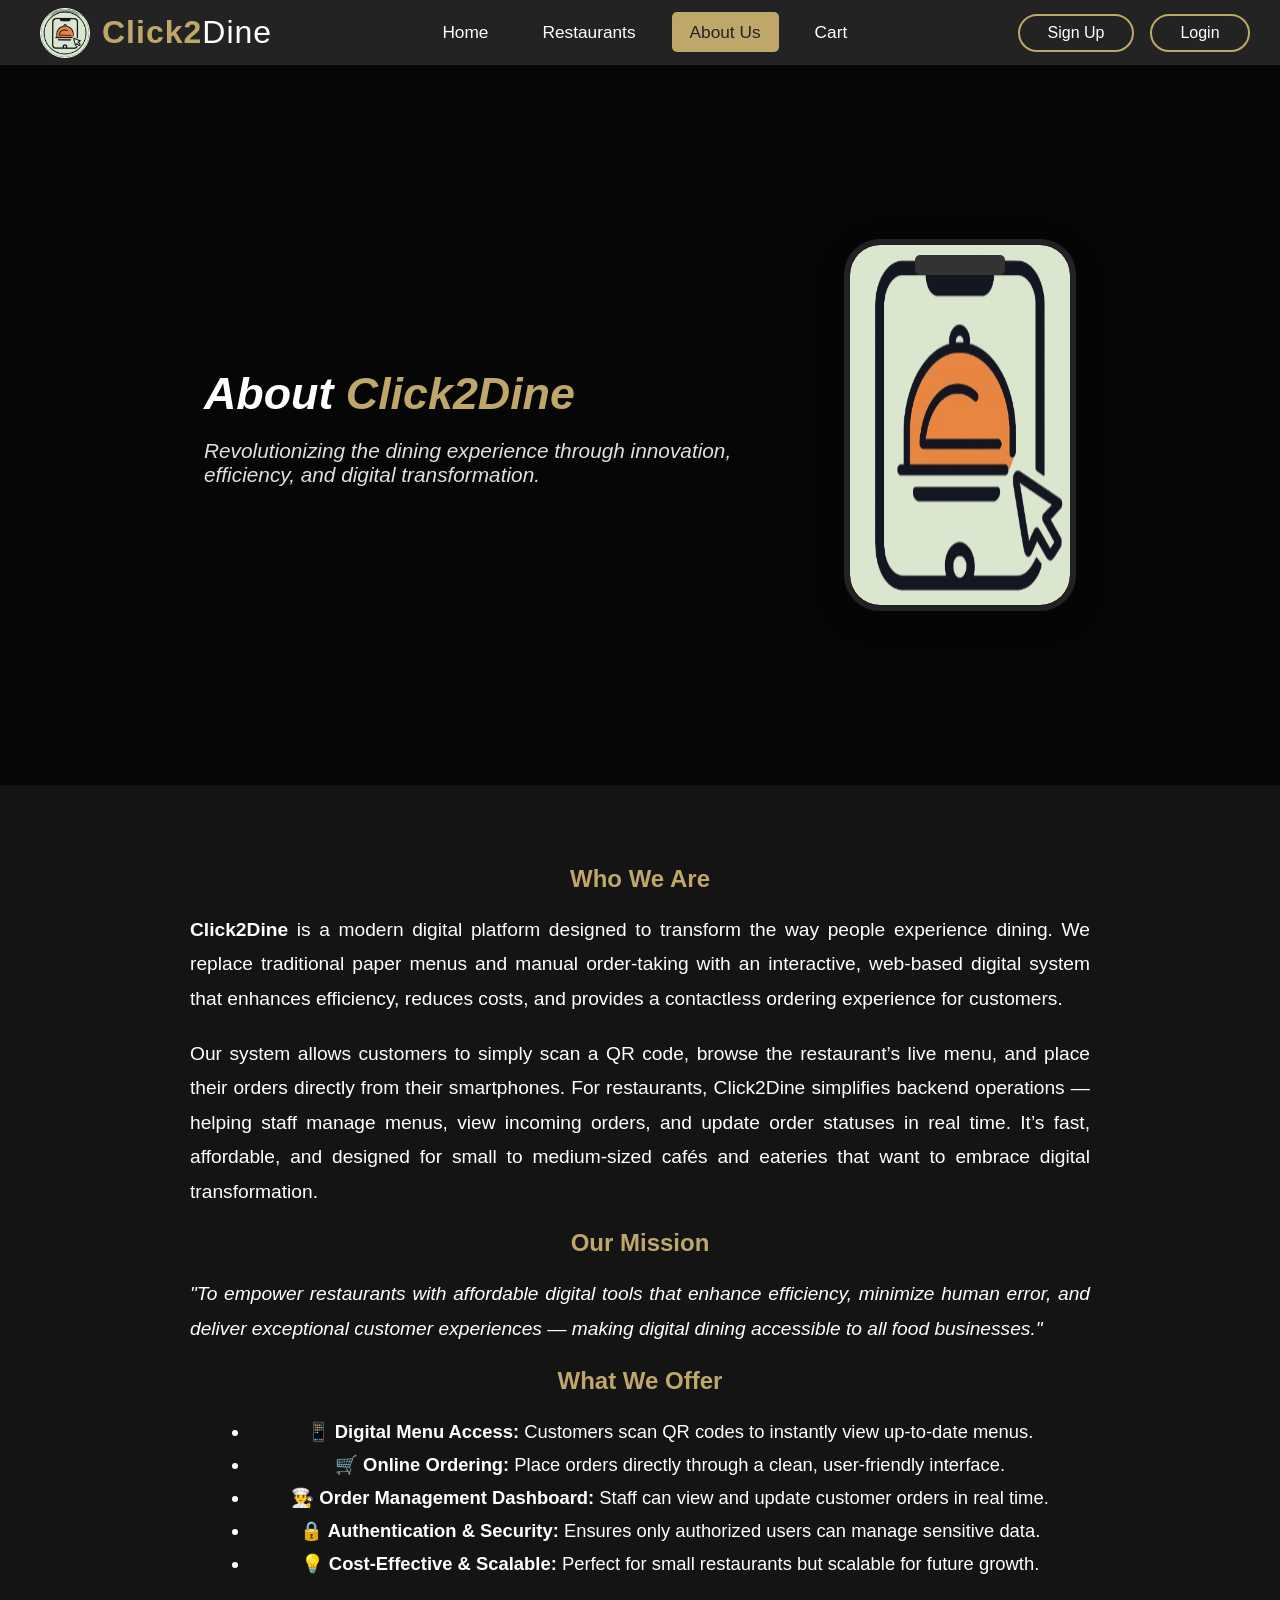
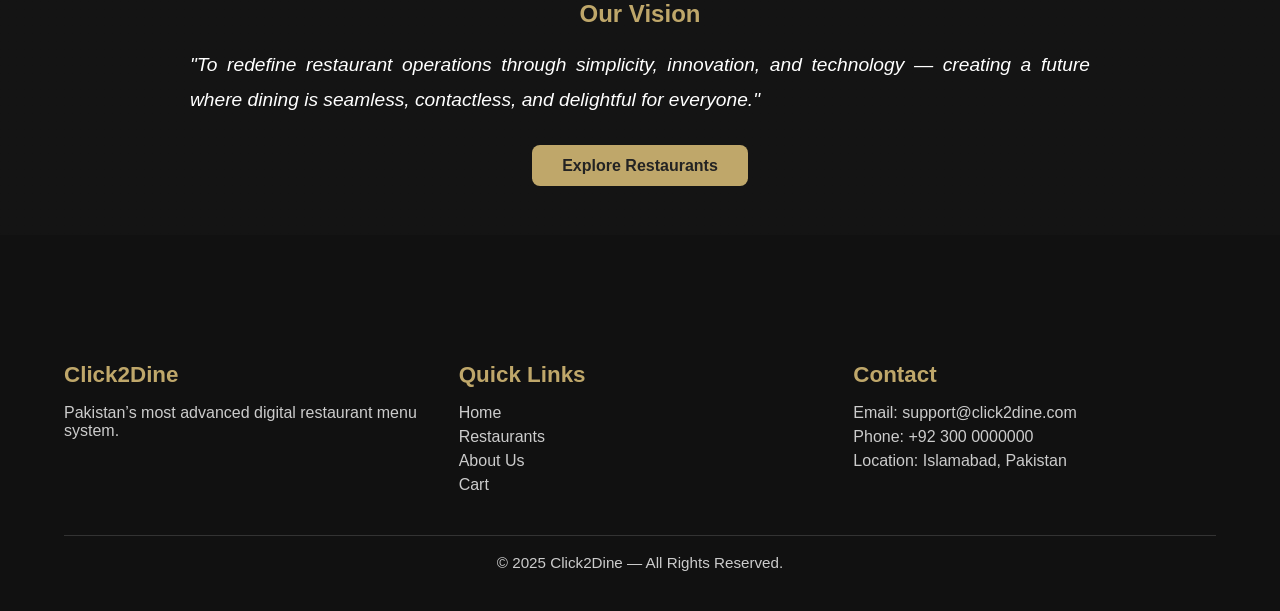
<file: aboutus.html>
<!DOCTYPE html>
<html lang="en">
<head>
  <meta charset="UTF-8" />
  <meta name="viewport" content="width=device-width, initial-scale=1.0" />
  <title>Click2Dine - About Us</title>
  <link rel="stylesheet" href="us.css" />
  <link rel="stylesheet" href="https://cdnjs.cloudflare.com/ajax/libs/font-awesome/6.0.0/css/all.min.css" />
</head>

<body>
  <!-- Navbar -->
  <nav class="navbar">
    <div class="logo">
      <img
        class="logo-icon"
        src="x.jpg" 
        alt="logo"
      />
      <span style="color: #bfa76a; font-weight: 700">Click2</span>
      <span style="color: #fff; font-weight: 400">Dine</span>
    </div>
    <nav>
      <ul>
        <li><a href="index.html">Home</a></li>
        <li><a href="restaurants.html">Restaurants</a></li>
        <li><a href="aboutus.html" class="active">About Us</a></li>
        <li><a href="cart.html">Cart</a></li>
      </ul>
    </nav>
    <div class="nav-actions">
      <button class="nav-btn">Sign Up</button>
      <button class="nav-btn">Login</button>
    </div>
  </nav>

  <!-- Hero Section -->
  <section class="hero">
    <div class="overlay"></div>
    <div class="hero-content">
      <h1 class="hero-title"><i>About <span style="color: #bfa76a;">Click2Dine</span></i></h1>
      <p class="hero-desc"><i>Revolutionizing the dining experience through innovation, efficiency, and digital transformation.</i></p>
    </div>

    <div class="hero-img phone-mockup">
      <img src="C2D.jpg" alt="Click2Dine Preview">
      <div class="phone-notch"></div>
    </div>
  </section>

  <!-- About Us Main Content -->
  <section class="about-section">
    <div class="about-container">
      <h1>Who We Are</h1>
      <p>
        <strong>Click2Dine</strong> is a modern digital platform designed to transform the way people experience dining.
        We replace traditional paper menus and manual order-taking with an interactive, web-based digital system that
        enhances efficiency, reduces costs, and provides a contactless ordering experience for customers.
      </p>

      <p>
        Our system allows customers to simply scan a QR code, browse the restaurant’s live menu, and place their orders directly from their smartphones.
        For restaurants, Click2Dine simplifies backend operations — helping staff manage menus, view incoming orders, and update order statuses in real time.
        It’s fast, affordable, and designed for small to medium-sized cafés and eateries that want to embrace digital transformation.
      </p>

      <h2>Our Mission</h2>
      <p><i>
        "To empower restaurants with affordable digital tools that enhance efficiency, minimize human error, and deliver exceptional customer experiences
        — making digital dining accessible to all food businesses."
      </i></p>

      <h2>What We Offer</h2>
      <ul>
        <li>📱 <strong>Digital Menu Access:</strong> Customers scan QR codes to instantly view up-to-date menus.</li>
        <li>🛒 <strong>Online Ordering:</strong> Place orders directly through a clean, user-friendly interface.</li>
        <li>👨‍🍳 <strong>Order Management Dashboard:</strong> Staff can view and update customer orders in real time.</li>
        <li>🔒 <strong>Authentication & Security:</strong> Ensures only authorized users can manage sensitive data.</li>
        <li>💡 <strong>Cost-Effective & Scalable:</strong> Perfect for small restaurants but scalable for future growth.</li>
      </ul>

      <h2>Our Vision</h2>
      <p><i>
        "To redefine restaurant operations through simplicity, innovation, and technology —
        creating a future where dining is seamless, contactless, and delightful for everyone."
      </i></p>
      
      <div class="explore-btn">
        <a href="restaurants.html">Explore Restaurants</a>
      </div>
    </div>
  </section>

  <!-- ------------------------------ NEW FOOTER ------------------------------ -->
    <footer>
      <div class="footer-grid">

        <div>
          <h3>Click2Dine</h3>
          <p>Pakistan’s most advanced digital restaurant menu system.</p>
        </div>

        <div>
          <h3>Quick Links</h3>
          <a href="#">Home</a>
          <a href="restaurants.html">Restaurants</a>
          <a href="aboutus.html">About Us</a>
          <a href="cart.html">Cart</a>
        </div>

        <div>
          <h3>Contact</h3>
          <a>Email: support@click2dine.com</a>
          <a>Phone: +92 300 0000000</a>
          <a>Location: Islamabad, Pakistan</a>
        </div>

      </div>

      <div class="footer-bottom">
        © 2025 Click2Dine — All Rights Reserved.
      </div>
    </footer>

    <script src="js/api-handler.js"></script>
</body>
</html>
</file>
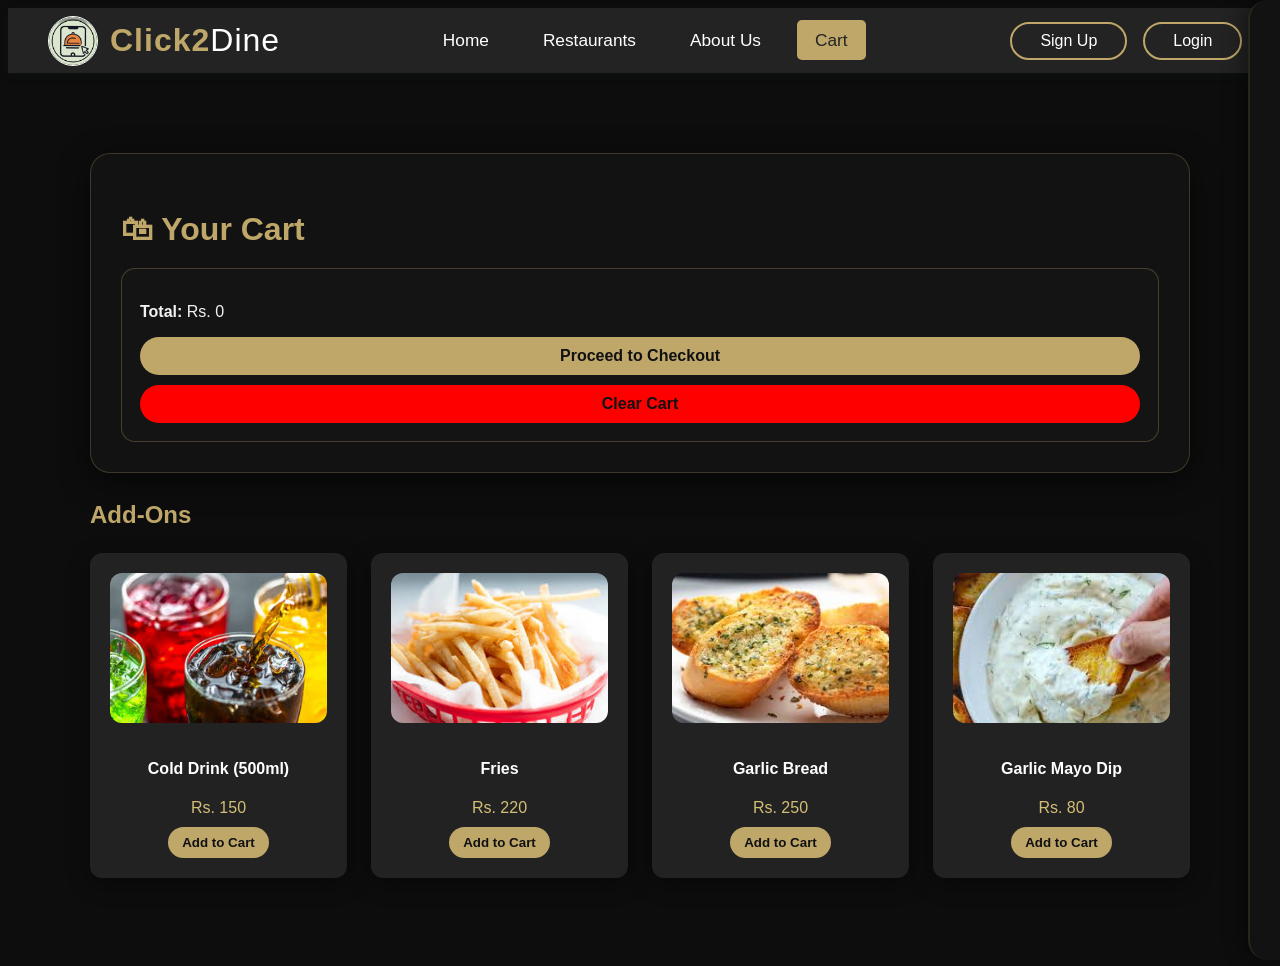
<file: cart.html>
<!DOCTYPE html>
<html lang="en">
  <head>
    <meta charset="UTF-8" />
    <meta name="viewport" content="width=device-width, initial-scale=1.0" />
    <title>Click2Dine - Your Cart</title>
    <link rel="stylesheet" href="cart.css" />
    <style>
      .quantity-controls {
        display: inline-flex;
        align-items: center;
        margin-left: 15px;
        min-width: 100px;
        justify-content: space-between;
      }
      .quantity-controls button {
        background: #bfa76a;
        color: #fff;
        border: none;
        padding: 5px 8px;
        cursor: pointer;
        font-weight: bold;
        border-radius: 4px;
        line-height: 1;
        min-width: 30px;
      }
      .quantity-controls span {
        margin: 0 10px;
        font-weight: 700;
        min-width: 20px;
        text-align: center;
      }
      #cart-items li {
        display: flex;
        align-items: center;
        justify-content: space-between;
        margin-bottom: 15px;
        padding-bottom: 5px;
        border-bottom: 1px dashed #eee;
      }
      #cart-items li > span:nth-child(2) {
        flex-grow: 1;
        padding-left: 15px;
      }
      .cart-img {
        margin-right: 15px;
        width: 50px;
        height: 50px;
        object-fit: cover;
      }
      .cart-price {
        min-width: 70px;
        text-align: right;
        font-weight: 700;
      }
    </style>
  </head>

  <body class="cart-page">
    <nav class="navbar">
      <div class="logo">
        <img class="logo-icon" src="x.jpg" alt="logo" />
        <span style="color: #bfa76a; font-weight: 700">Click2</span>
        <span style="color: #fff; font-weight: 400">Dine</span>
      </div>

      <nav>
        <ul>
          <li><a href="index.html" class="nav-link">Home</a></li>
          <li><a href="restaurants.html" class="nav-link">Restaurants</a></li>
          <li><a href="aboutus.html" class="nav-link">About Us</a></li>
          <li><a href="cart.html" class="nav-link active">Cart</a></li>
        </ul>
      </nav>

      <div class="nav-actions">
        <button class="nav-btn" id="open-signup">Sign Up</button>
        <button class="nav-btn" id="open-login">Login</button>
      </div>
    </nav>

    <section class="menu-section">
      <div class="orders-section" style="max-width: 1100px; margin: 40px auto">
        <div class="restaurant-card">
          <h2>🛍 Your Cart</h2>
          <ul id="cart-items"></ul>

          <div class="cart-summary">
            <p><strong>Total:</strong> Rs. <span id="cart-total">0</span></p>

            <button id="checkout-btn" class="reorder-btn">
              Proceed to Checkout
            </button>

            <button
              id="clear-cart"
              class="reorder-btn"
              style="background: red; margin-top: 10px"
            >
              Clear Cart
            </button>
          </div>
        </div>

        <h2 style="margin-top: 28px; color: #bfa76a">Add-Ons</h2>

        <div class="menu-grid">
          <div class="menu-item">
            <img src="colddrink.jpeg" alt="Cold Drink" />
            <h4>Cold Drink (500ml)</h4>
            <p>Rs. 150</p>
            <button class="add-btn" data-name="Cold Drink" data-price="150">
              Add to Cart
            </button>
          </div>

          <div class="menu-item">
            <img src="fries.jpeg" alt="Fries" />
            <h4>Fries</h4>
            <p>Rs. 220</p>
            <button class="add-btn" data-name="Fries" data-price="220">
              Add to Cart
            </button>
          </div>

          <div class="menu-item">
            <img src="bread.jpeg" alt="Garlic Bread" />
            <h4>Garlic Bread</h4>
            <p>Rs. 250</p>
            <button class="add-btn" data-name="Garlic Bread" data-price="250">
              Add to Cart
            </button>
          </div>

          <div class="menu-item">
            <img src="mayo dip.jpeg" alt="Garlic Mayo Dip" />
            <h4>Garlic Mayo Dip</h4>
            <p>Rs. 80</p>
            <button class="add-btn" data-name="Garlic Mayo Dip" data-price="80">
              Add to Cart
            </button>
          </div>
        </div>
      </div>
    </section>

    <div id="checkout-panel" class="checkout-panel">
      <div class="checkout-content">
        <span id="close-panel" class="close-btn">&times;</span>

        <h2>Checkout</h2>

        <div class="checkout-section">
          <h3>Delivery Information</h3>

          <label>Name</label>
          <input type="text" placeholder="Enter your name" />

          <label>Phone</label>
          <input type="text" placeholder="03001234567" />

          <label>Address</label>
          <input type="text" placeholder="Street, House No., Area" />
        </div>

        <div class="checkout-section">
          <h3>Order Summary</h3>

          <ul id="checkout-summary"></ul>

          <p class="checkout-total">
            Total: Rs <span id="checkout-total">0</span>
          </p>
        </div>

        <button class="place-order-btn">Place Order</button>
      </div>
    </div>

    <script src="js/api-handler.js"></script>
    <script src="js/cart-integration.js"></script>

    <script>
      const cartItemsContainer = document.getElementById("cart-items");
      const totalEl = document.getElementById("cart-total");

      let cart = {};
      let total = 0;

      function updateCartTotal() {
        total = 0;
        for (let name in cart) {
          cart[name].totalPrice = cart[name].quantity * cart[name].unitPrice;
          total += cart[name].totalPrice;
        }
        totalEl.textContent = total;
      }

      function saveCart() {
        const cartToSave = {};
        for (const name in cart) {
          const { element, ...data } = cart[name];
          cartToSave[name] = data;
        }
        sessionStorage.setItem("cart", JSON.stringify(cartToSave));
      }

      function changeQuantity(name, delta) {
        const item = cart[name];
        if (!item) return;

        item.quantity = Math.max(0, item.quantity + delta);
        item.unitPrice = Number(item.unitPrice);
        item.totalPrice = item.quantity * item.unitPrice;

        if (item.quantity === 0) {
          if (item.element) item.element.remove();
          delete cart[name];
        } else {
          item.element.querySelector(".cart-qty").textContent = item.quantity;
          item.element.querySelector(".cart-price").textContent = "Rs. " + item.totalPrice;
        }

        updateCartTotal();
        saveCart();
      }

      function populateCheckoutPanel() {
        const checkoutSummary = document.getElementById("checkout-summary");
        const checkoutTotal = document.getElementById("checkout-total");

        // Clear previous content
        checkoutSummary.innerHTML = "";

        // Add each cart item to checkout summary
        for (let name in cart) {
          const item = cart[name];
          const li = document.createElement("li");
          li.textContent = `${name} x ${item.quantity} = Rs. ${item.totalPrice}`;
          checkoutSummary.appendChild(li);
        }

        // Update total
        checkoutTotal.textContent = total;
      }

      // Update checkout panel button click
      document.getElementById("checkout-btn").addEventListener("click", () => {
        if (total > 0) {
          populateCheckoutPanel(); // Populate summary and total
          document.getElementById("checkout-panel").classList.add("open");
        } else {
          alert("Your cart is empty!");
        }
      });


      function createCartItemElement(name, item) {
        const li = document.createElement("li");
        li.setAttribute("data-name", name);
        cartItemsContainer.appendChild(li);
        item.element = li;

        li.innerHTML = `
          <img src="${item.img}" class="cart-img" />
          <span>${name}</span>
          <div class="quantity-controls">
            <button class="decrease-qty" data-name="${name}">-</button>
            <span class="cart-qty">${item.quantity}</span>
            <button class="increase-qty" data-name="${name}">+</button>
          </div>
          <span class="cart-price">Rs. ${item.totalPrice}</span>
        `;

        li.querySelector(".decrease-qty").addEventListener("click", () => changeQuantity(name, -1));
        li.querySelector(".increase-qty").addEventListener("click", () => changeQuantity(name, 1));
      }

      // Load cart from Storage correctly
      if (sessionStorage.getItem("cart")) {
        const savedCart = JSON.parse(sessionStorage.getItem("cart"));
        for (let name in savedCart) {
          const item = savedCart[name];
          cart[name] = {
            quantity: Number(item.quantity),
            unitPrice: Number(item.unitPrice),
            img: item.img || item.image || "",
            totalPrice: Number(item.quantity) * Number(item.unitPrice),
            element: null,
          };
          createCartItemElement(name, cart[name]);
        }
        updateCartTotal();
      }

      // Add button logic
      document.querySelectorAll(".add-btn").forEach((btn) => {
        btn.addEventListener("click", () => {
          const name = btn.dataset.name;
          const price = Number(btn.dataset.price);
          const img = btn.parentElement.querySelector("img").src;

          if (cart[name]) {
            changeQuantity(name, 1);
          } else {
            cart[name] = {
              quantity: 1,
              unitPrice: price,
              totalPrice: price,
              img: img,
              element: null,
            };
            createCartItemElement(name, cart[name]);
            updateCartTotal();
            saveCart();
          }
        });
      });

      document.getElementById("clear-cart").addEventListener("click", () => {
        sessionStorage.removeItem("cart");
        cartItemsContainer.innerHTML = "";
        totalEl.textContent = "0";
        cart = {};
        total = 0;
      });

      
      // Show checkout panel
    document.getElementById("checkout-btn").addEventListener("click", () => {
      if (total > 0) {
        document.getElementById("checkout-panel").classList.add("open");
      } else {
        alert("Your cart is empty!");
      }
    });

    // Close checkout panel
    document.getElementById("close-panel").addEventListener("click", () => {
      document.getElementById("checkout-panel").classList.remove("open");
    });

    </script>
</body>
</html>
</file>
<file: us.css>
body {
  font-family: 'Poppins', sans-serif;
  background-color: #111;
  color: #fff;
  margin: 0;
  padding: 0;
}

/* Navbar */
.navbar {
  width: 94.5%;
  height: 65px;
  margin: 0 auto;
  background: #232323;
  display: flex;
  align-items: center;
  justify-content: space-between;
  padding: 0 40px;
  box-shadow: 0 2px 12px rgba(44, 62, 80, 0.08);
  position: sticky;
  top: 0;
  z-index: 10;
}

.navbar .logo-icon {
  width: 48px;
  height: 48px;
  margin-right: 12px;
  border-radius: 50%;
  object-fit: cover;
  border: 1px solid #fff;
}

.navbar .logo {
  display: flex;
  align-items: center;
  font-size: 2em;
  font-weight: bold;
  color: #fff;
  letter-spacing: 1px;
}

.navbar nav ul {
  display: flex;
  gap: 18px;
  list-style: none;
  margin: 0;
  padding: 0;
}

.navbar nav ul li a {
  color: #fff;
  text-decoration: none;
  font-size: 1.08em;
  padding: 10px 18px;
  border-radius: 5px;
  transition: background 0.3s, color 0.3s;
  cursor: pointer;
}

.navbar nav ul li a.active,
.navbar nav ul li a:hover {
  background: #bfa76a;
  color: #232323;
}

.navbar .nav-actions {
  display: flex;
  gap: 16px;
  align-items: center;
}

.navbar .nav-btn {
  background: transparent;
  color: #fff;
  border: 2px solid #bfa76a;
  border-radius: 24px;
  padding: 8px 28px;
  font-size: 1em;
  font-weight: 500;
  cursor: pointer;
  transition: background 0.3s, color 0.3s;
}

.navbar .nav-btn:hover {
  background: #bfa76a;
  color: #232323;
}

/* Hero Section */
.hero {
  display: flex;
  flex-direction: row;
  align-items: center;
  justify-content: center;
  min-height: 80vh;
  padding: 0 5vw;
  position: relative;
  z-index: 1;
  background: url('https://images.unsplash.com/photo-1525610553991-2bede1a236e2?auto=format&fit=crop&w=1600&q=80') no-repeat center center/cover;
}

.hero .overlay {
  position: absolute;
  top: 0;
  left: 0;
  width: 100%;
  height: 100%;
  background: rgba(0, 0, 0, 0.65);
  z-index: 1;
}

.hero-content {
  max-width: 600px;
  color: #fff;
  z-index: 2;
  position: relative;
}

.hero-title {
  font-size: 2.8em;
  font-weight: bold;
  margin-bottom: 18px;
  color: #fff;
}

.hero-desc {
  font-size: 1.3em;
  margin-bottom: 32px;
  color: #e0e0e0;
}

.hero-img {
  max-width: 420px;
  width: 100%;
  margin-left: 40px;
  border-radius: 18px;
  box-shadow: 0 8px 32px rgba(0, 0, 0, 0.25);
  z-index: 2;
  position: relative;
}

.phone-mockup {
  width: 220px;
  height: 360px;
  border-radius: 36px;
  overflow: hidden;
  border: 6px solid #222;
  background: #000;
}

.phone-mockup img {
  width: 100%;
  height: 100%;
  object-fit: inherit;
  border-radius: 30px;
}

.phone-notch {
  position: absolute;
  top: 10px;
  left: 50%;
  transform: translateX(-50%);
  width: 90px;
  height: 20px;
  background: #333;
  border-radius: 5px;
}

/* Responsive */
@media (max-width: 900px) {
  .hero {
    flex-direction: column;
    text-align: center;
  }
  .hero-img {
    margin: 32px 0 0 0;
  }
}

/* About Section */
.about-section {
  padding: 60px 10vw;
  color: #fff;
  text-align: center;
  background: linear-gradient(rgba(20, 20, 20, 0.95), rgba(20, 20, 20, 0.95)),
    url('https://images.unsplash.com/photo-1525610553991-2bede1a236e2?auto=format&fit=crop&w=1600&q=80')
      no-repeat center center/cover;
}

.about-container {
  max-width: 900px;
  margin: auto;
}

.about-container h1,
.about-container h2 {
  color: #bfa76a;
  margin-bottom: 20px;
}

.about-container p {
  font-size: 1.2em;
  line-height: 1.8;
  text-align: justify;
  margin-bottom: 20px;
}

.about-container ul {
  font-size: 1.15em;
  line-height: 1.8;
  margin-left: 20px;
}

.explore-btn {
  text-align: center;
  margin-top: 40px;
}

.explore-btn a {
  background: #bfa76a;
  color: #232323;
  padding: 12px 30px;
  border-radius: 8px;
  text-decoration: none;
  font-weight: 600;
}

       footer {
        background: #111;
        padding: 40px 5vw;
        margin-top: 5%;
        color: #ccc;
      }
      footer .footer-grid {
        display: grid;
        grid-template-columns: repeat(auto-fit, minmax(260px, 1fr));
        gap: 32px;
      }
      footer h3 {
        color: #bfa76a;
        font-size: 1.4em;
        margin-bottom: 16px;
      }
      footer a {
        color: #ccc;
        text-decoration: none;
        display: block;
        margin: 6px 0;
        transition: 0.3s;
      }
      footer a:hover {
        color: #bfa76a;
      }
      .footer-bottom {
        text-align: center;
        margin-top: 35px;
        padding-top: 18px;
        border-top: 1px solid #333;
        font-size: 0.95em;
      }
</file>
<file: cart.css>
.navbar {
  width: 94.5%;
  height: 65px;
  margin: 0 auto;
  background: #232323;
  display: flex;
  align-items: center;
  justify-content: space-between;
  padding: 0 40px;
  box-shadow: 0 2px 12px rgba(44, 62, 80, 0.08);
  position: sticky;
  top: 0;
  z-index: 10;
}

.navbar .logo-icon {
  width: 48px;
  height: 48px;
  margin-right: 12px;
  
  border-radius: 50%; 
  object-fit: cover; 
  border: 1px solid #fff; 
}
.navbar .logo {
  display: flex;
  align-items: center;
  font-size: 2em;
  font-weight: bold;
  color: #fff;
  letter-spacing: 1px;
}

.navbar nav ul {
  display: flex;
  gap: 18px;
  list-style: none;
  margin: 0;
  padding: 0;
}
.navbar nav ul li a {
  color: #fff;
  text-decoration: none;
  font-size: 1.08em;
  padding: 10px 18px;
  border-radius: 5px;
  transition: background 0.3s, color 0.3s;
  cursor: pointer;
}
.navbar nav ul li a.active,
.navbar nav ul li a:hover {
  background: #bfa76a;
  color: #232323;
}
.navbar .nav-actions {
  display: flex;
  gap: 16px;
  align-items: center;
}
.navbar .nav-btn {
  background: transparent;
  color: #fff;
  border: 2px solid #bfa76a;
  border-radius: 24px;
  padding: 8px 28px;
  font-size: 1em;
  font-weight: 500;
  cursor: pointer;
  transition: background 0.3s, color 0.3s;
}
.navbar .nav-btn:hover {
  background: #bfa76a;
  color: #232323;
}
/* -----------------------------------
   CART PAGE — PREMIUM DARK THEME
------------------------------------*/

body.cart-page {
  background: #0d0d0d;
  font-family: "Poppins", sans-serif;
  color: #f2f2f2;
}

/* Section container */
.menu-section {
  padding: 40px 0;
}

/* Main Card */
.restaurant-card {
  background: rgba(20, 20, 20, 0.95);
  border-radius: 20px;
  padding: 30px;
  box-shadow: 0 8px 30px rgba(0, 0, 0, 0.55);
  border: 1px solid rgba(191, 167, 106, 0.25);
  backdrop-filter: blur(4px);
}

/* Heading */
.restaurant-card h2 {
  font-size: 2rem;
  color: #bfa76a;
  margin-bottom: 18px;
}

/* Cart Items */
#cart-items {
  padding: 0;
  list-style: none;
}

#cart-items li {
  background: #131313;
  border: 1px solid rgba(191, 167, 106, 0.2);
  padding: 14px;
  border-radius: 12px;
  margin-bottom: 12px;
  color: #ddd;
  display: flex;
  justify-content: space-between;
  align-items: center;
}

.qty-controls {
  display: inline-flex;
  align-items: center;
  gap: 6px;
  margin: 0 10px;
}

.qty-btn {
  background: #bfa76a;
  color: black;
  border: none;
  padding: 3px 8px;
  cursor: pointer;
  border-radius: 4px;
  font-weight: bold;
}


/* Summary Box */
.cart-summary {
  background: #141414;
  border-radius: 14px;
  padding: 18px;
  border: 1px solid rgba(191, 167, 106, 0.3);
  margin-top: 20px;
}
.cart-img {
  width: 45px;
  height: 45px;
  border-radius: 8px;
  object-fit: cover;
  margin-right: 12px;
}

/* Checkout Button */
.reorder-btn {
  width: 100%;
  background: #bfa76a;
  color: #111;
  padding: 10px 0;
  border: none;
  border-radius: 30px;
  font-size: 1rem;
  font-weight: 600;
  cursor: pointer;
}

/* Product Grid */
.menu-grid {
  margin-top: 24px;
  display: grid;
  grid-template-columns: repeat(auto-fit, minmax(240px, 1fr));
  gap: 24px;
}

/* Product Cards */
.menu-item {
  background: rgba(22, 22, 22, 0.95);
  padding: 18px;
  border-radius: 16px;
  border: 1px solid rgba(191, 167, 106, 0.25);
  text-align: left;
  box-shadow: 0 6px 22px rgba(0, 0, 0, 0.4);
}

.menu-item img {
  width: 100%;
  height: 150px;
  border-radius: 12px;
  object-fit: cover;
  margin-bottom: 12px;
}

.menu-item h4 {
  color: #fff;
}

.menu-item p {
  color: #d4bf77;
  margin-bottom: 10px;
}

.menu-item button {
  background: #bfa76a;
  color: #111;
  border: none;
  padding: 8px 14px;
  border-radius: 30px;
  font-weight: 600;
  cursor: pointer;
}
.menu-item {
  background: #222;
  padding: 18px;
  border-radius: 12px;
  text-align: center;
  transition: 0.3s ease;
  border: 2px solid transparent;
}

/* ⭐ Glow Effect on Hover */
.menu-item:hover {
  transform: translateY(-6px);
  border-color: #bfa76a;
  box-shadow: 0 0 18px rgba(191, 167, 106, 0.7);
  cursor: pointer;
}

/* Make the button glow too */
.menu-item .add-btn:hover {
  background-color: #bfa76a;
  color: #000;
  box-shadow: 0 0 12px rgba(191, 167, 106, 0.9);
  transform: scale(1.05);
}


/* Footer */
footer {
  background: #111;
  padding: 40px 5vw;
  margin-top: 60px;
  color: #ccc;
}
footer .footer-grid {
  display: grid;
  grid-template-columns: repeat(auto-fit, minmax(260px, 1fr));
  gap: 32px;
}
footer h3 {
  color: #bfa76a;
  font-size: 1.4em;
  margin-bottom: 16px;
}
footer a {
  color: #ccc;
  text-decoration: none;
  display: block;
  margin: 6px 0;
  transition: 0.3s;
}
footer a:hover {
  color: #bfa76a;
}
.footer-bottom {
  text-align: center;
  margin-top: 35px;
  padding-top: 18px;
  border-top: 1px solid #333;
  font-size: 0.95em;
}

/* Checkout Slide Panel */
.checkout-panel {
  position: fixed;
  top: 0;
  right: -450px;
  width: 420px;
  height: 100vh;
  background: #121212; /* Dark theme */
  color: #fff;
  box-shadow: -6px 0 20px rgba(0,0,0,0.4);
  z-index: 9999;
  transition: 0.4s ease;
  padding: 30px;
  overflow-y: auto;
  border-left: 2px solid #bfa76a20;
  border-radius: 20px 0 0 20px;
}

.checkout-panel.open {
  right: 0;
}

.checkout-panel {
  overflow-y: auto !important;
}

.checkout-content {
  max-height: 90vh; 
  overflow-y: scroll !important;
  padding-right: 10px;
}

/* Title */
.checkout-content h2 {
  text-align: center;
  margin-bottom: 20px;
  font-size: 26px;
  color: #bfa76a;
  font-weight: 700;
}

/* Close Button */
.close-btn {
  float: right;
  font-size: 30px;
  cursor: pointer;
  margin-top: -10px;
  color: #fff;
}

/* Sections */
.checkout-section {
  margin-bottom: 28px;
  background: #1e1e1e;
  padding: 20px;
  border-radius: 16px;
  border: 1px solid #2d2d2d;
}

.checkout-section h3 {
  margin-bottom: 8px;
  font-size: 16px;
  color: #bfa76a;
}

/* Inputs */
.checkout-section input {
  width: 95%;
  padding: 12px;
  margin-bottom: 10px;
  border: 1px solid #333;
  border-radius: 10px;
  background: #2a2a2a;
  color: #fff;
  font-size: 14px;
}


.checkout-section input::placeholder {
  color: #999;
}

/* Order Summary */
#checkout-summary li {
  display: flex;
  justify-content: space-between;
  padding: 8px 0;
  font-size: 15px;
  border-bottom: 1px dashed #444;
  color: #ddd;
}

.checkout-total {
  text-align: right;
  font-size: 18px;
  margin-top: 10px;
  font-weight: 600;
  color: #bfa76a;
}

/* Gold Place Order Button */
.place-order-btn {
  width: 100%;
  padding: 15px;
  background: #bfa76a;
  color: #000;
  border: none;
  font-size: 17px;
  border-radius: 12px;
  cursor: pointer;
  font-weight: 600;
  transition: 0.3s;
}

.place-order-btn:hover {
  background: #d8c48a;
}
.checkout-panel {
  scrollbar-width: thin;        /* Firefox */
  scrollbar-color: #bfa76a #1a1a1a;
}

/* Chrome / Edge */
.checkout-panel::-webkit-scrollbar {
  width: 8px;
}

.checkout-panel::-webkit-scrollbar-track {
  background: #1a1a1a;
  border-radius: 10px;
}

.checkout-panel::-webkit-scrollbar-thumb {
  background: #bfa76a;
  border-radius: 10px;
}
</file>
